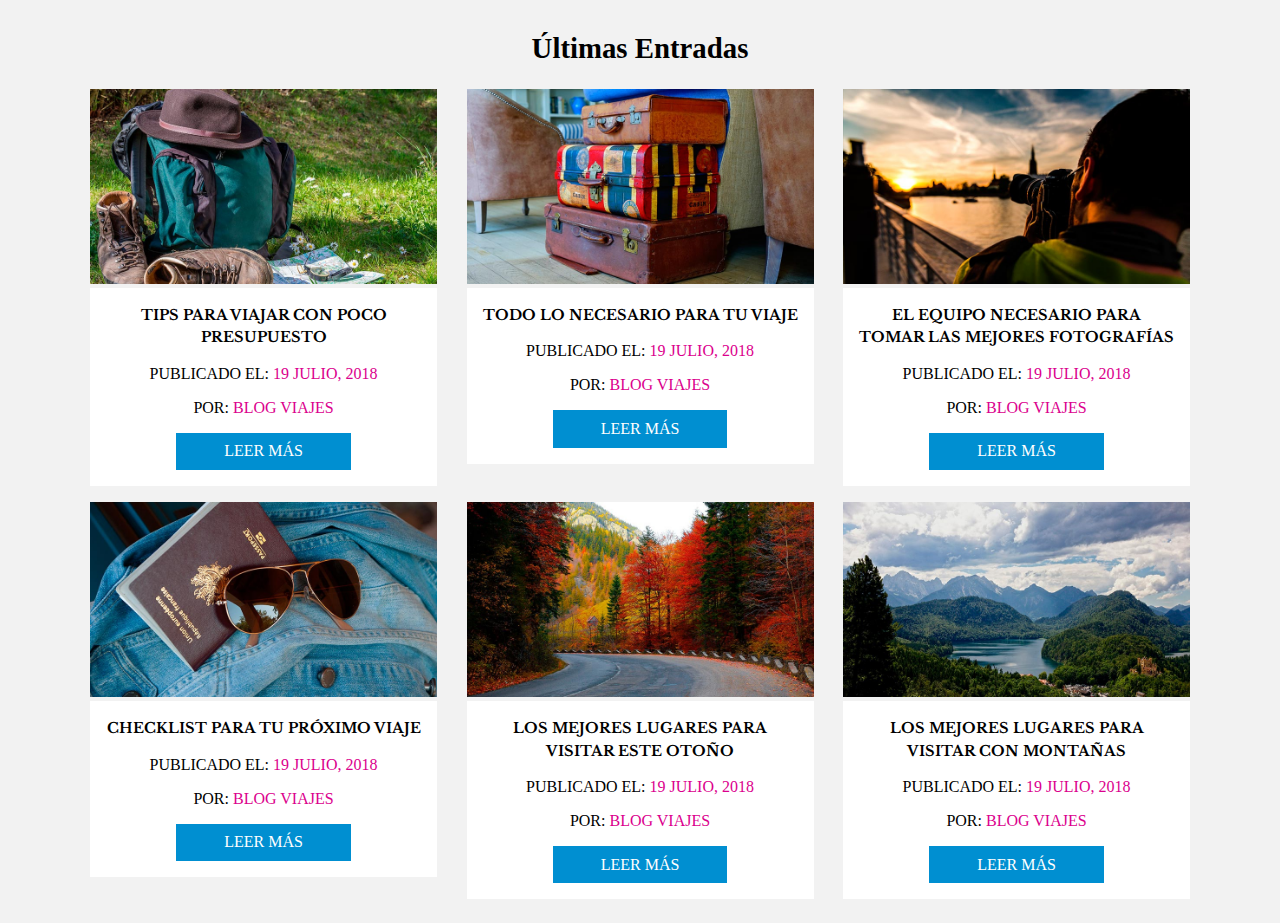
<file: cards-flexbox/index.html>
<!DOCTYPE html>
<html lang='en'>
  <head>
    <meta charset='UTF-8' />
    <meta name='viewport' content='width=device-width, initial-scale=1.0' />
    <meta http-equiv='X-UA-Compatible' content='ie=edge' />
    <title>Cards Flexbox</title>
    <link
      rel='stylesheet'
      href='https://necolas.github.io/normalize.css/8.0.0/normalize.css'
    />
    <link
      href='https://fonts.googleapis.com/css?family=Libre+Baskerville:400,700'
      rel='stylesheet'
    />
    <link rel='stylesheet' href='css/styles.css' />
  </head>
  <body>

    <div class='contenedor'>

      <main class='contenido-principal'>

        <h2>Últimas Entradas</h2>
        <article class='entrada'>
          <img src='img/01.jpg' alt='texto entrada' />
          <div class='contenido'>
            <h3>Tips para viajar con poco presupuesto</h3>
            <p>Publicado el: <span>19 Julio, 2018</span></p>
            <p>Por: <span>Blog Viajes</span></p>
            <a href='#' class='boton'> Leer más</a>
          </div>
        </article>

        <article class='entrada'>
          <img src='img/02.jpg' alt='texto entrada' />
          <div class='contenido'>
            <h3>Todo lo necesario para tu viaje</h3>
            <p>Publicado el: <span>19 Julio, 2018</span></p>
            <p>Por: <span>Blog Viajes</span></p>
            <a href='#' class='boton'> Leer más</a>
          </div>
        </article>

        <article class='entrada'>
          <img src='img/03.jpg' alt='texto entrada' />
          <div class='contenido'>
            <h3>El equipo necesario para tomar las mejores fotografías</h3>
            <p>Publicado el: <span>19 Julio, 2018</span></p>
            <p>Por: <span>Blog Viajes</span></p>
            <a href='#' class='boton'> Leer más</a>
          </div>
        </article>

        <article class='entrada'>
          <img src='img/04.jpg' alt='texto entrada' />
          <div class='contenido'>
            <h3>Checklist para tu próximo viaje</h3>
            <p>Publicado el: <span>19 Julio, 2018</span></p>
            <p>Por: <span>Blog Viajes</span></p>
            <a href='#' class='boton'> Leer más</a>
          </div>
        </article>

        <article class='entrada'>
          <img src='img/05.jpg' alt='texto entrada' />
          <div class='contenido'>
            <h3>Los mejores lugares para visitar este otoño</h3>
            <p>Publicado el: <span>19 Julio, 2018</span></p>
            <p>Por: <span>Blog Viajes</span></p>
            <a href='#' class='boton'> Leer más</a>
          </div>
        </article>

        <article class='entrada'>
          <img src='img/06.jpg' alt='texto entrada' />
          <div class='contenido'>
            <h3>Los mejores lugares para visitar con montañas</h3>
            <p>Publicado el: <span>19 Julio, 2018</span></p>
            <p>Por: <span>Blog Viajes</span></p>
            <a href='#' class='boton'> Leer más</a>
          </div>
        </article>

      </main>
      
    </div>
    <!--.contenido-->
  </body>
</html>
</file>
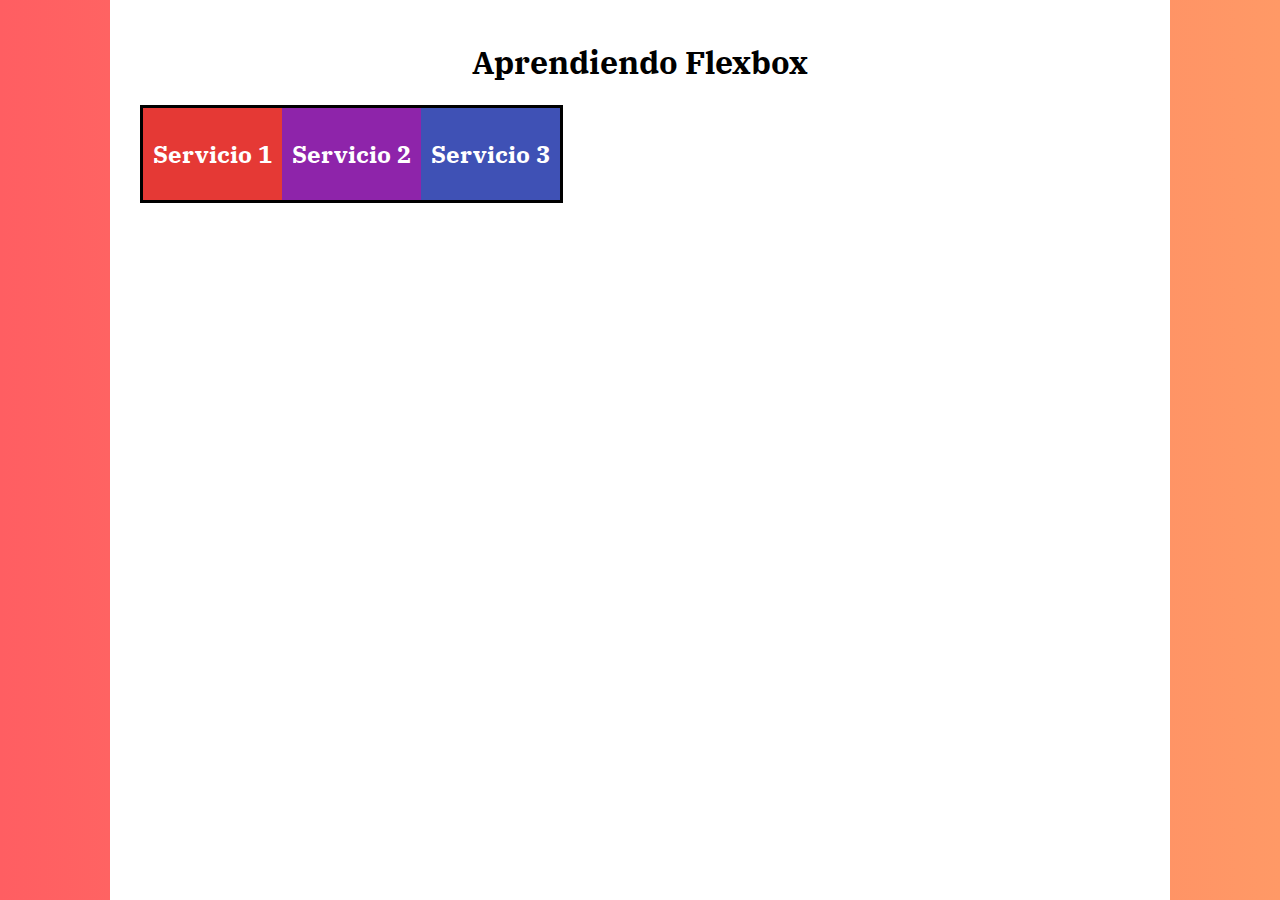
<file: basicos-flexbox/01-fin/index.html>
<!DOCTYPE html>
<html lang="en">
<head>
    <meta charset="UTF-8">
    <meta name="viewport" content="width=device-width, initial-scale=1.0">
    <meta http-equiv="X-UA-Compatible" content="ie=edge">
    <title>Flexbox 01</title>
    <link rel="stylesheet" href="https://necolas.github.io/normalize.css/8.0.0/normalize.css">
    <link href="https://fonts.googleapis.com/css?family=IBM+Plex+Serif" rel="stylesheet">
    <link rel="stylesheet" href="styles.css">
    
</head>
<body>

    <div class="contenedor">
        <h1>Aprendiendo Flexbox</h1>

        <div class="contenedor-flex">
            <div class="elemento-flex elemento-1">
                <h2>Servicio 1</h2>
            </div>
            <div class="elemento-flex elemento-2">
                <h2>Servicio 2</h2>
            </div>
            <div class="elemento-flex elemento-3">
                <h2>Servicio 3</h2>
            </div>
        </div>
    </div>
    
</body>
</html>
</file>
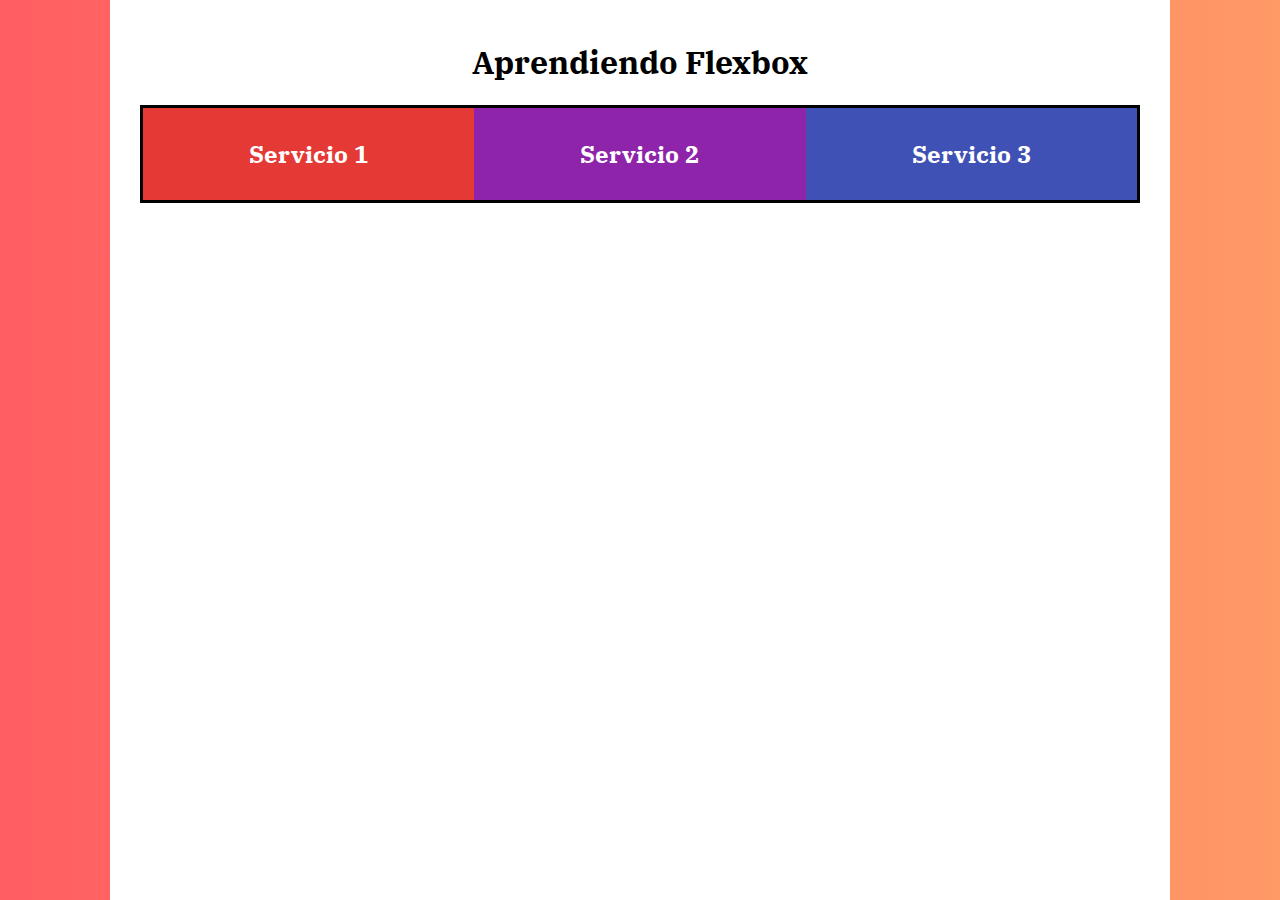
<file: basicos-flexbox/01-inicio/index.html>
<!DOCTYPE html>
<html lang="en">
<head>
    <meta charset="UTF-8">
    <meta name="viewport" content="width=device-width, initial-scale=1.0">
    <meta http-equiv="X-UA-Compatible" content="ie=edge">
    <title>Flexbox 01</title>
    <link rel="stylesheet" href="https://necolas.github.io/normalize.css/8.0.0/normalize.css">
    <link href="https://fonts.googleapis.com/css?family=IBM+Plex+Serif" rel="stylesheet">
    <link rel="stylesheet" href="styles.css">
    
</head>
<body>
    <div class="contenedor">
        <h1>Aprendiendo Flexbox</h1>

        <div class="contenedor-flex">
            <div class="elemento-flex elemento-1">
                <h2>Servicio 1</h2>
            </div>
            <div class="elemento-flex elemento-2">
                <h2>Servicio 2</h2>
            </div>
            <div class="elemento-flex elemento-3">
                <h2>Servicio 3</h2>
            </div>
        </div>
    </div>
    
</body>
</html>
</file>
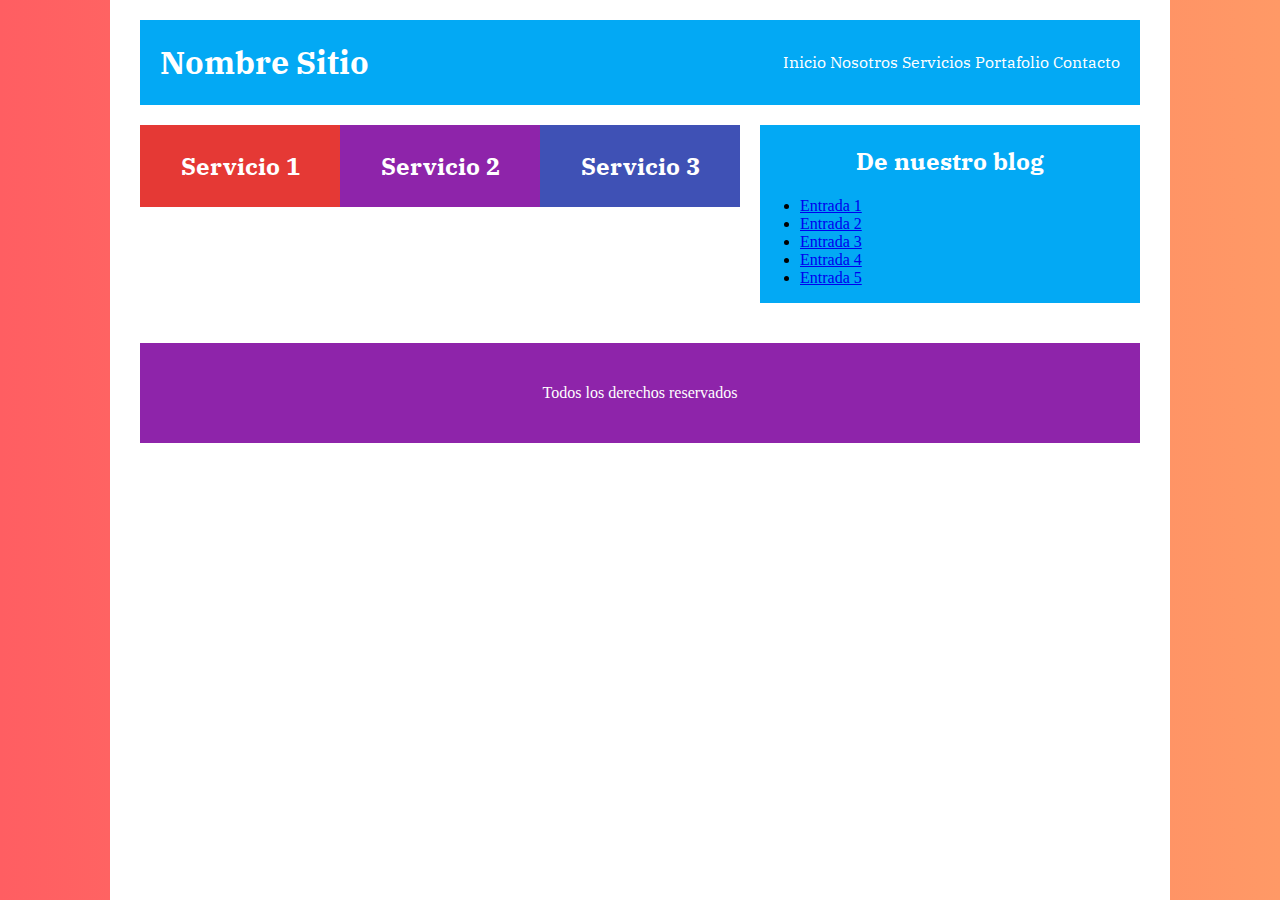
<file: basicos-flexbox/07-practica-fin/index.html>
<!DOCTYPE html>
<html lang="en">
<head>
    <meta charset="UTF-8">
    <meta name="viewport" content="width=device-width, initial-scale=1.0">
    <meta http-equiv="X-UA-Compatible" content="ie=edge">
    <title>Flexbox 01</title>
    <link rel="stylesheet" href="https://necolas.github.io/normalize.css/8.0.0/normalize.css">
    <link href="https://fonts.googleapis.com/css?family=IBM+Plex+Serif" rel="stylesheet">
    <link rel="stylesheet" href="styles.css">
    
</head>
<body>

    <div class="contenedor">

        <header class="header-sitio">
                <h1>Nombre Sitio</h1>
                <nav>
                        <a href="#">Inicio</a>
                        <a href="#">Nosotros</a>
                        <a href="#">Servicios</a>
                        <a href="#">Portafolio</a>
                        <a href="#">Contacto</a>
                </nav>
        </header>


        <main class="contenedor-flex">
            <div class="principal">
                <div class="servicios">
                    <div class="servicio elemento-1">
                        <h2>Servicio 1</h2>
                    </div>
                    <div class="servicio elemento-2">
                        <h2>Servicio 2</h2>
                    </div>
                    <div class="servicio elemento-3">
                        <h2>Servicio 3</h2>
                    </div>
                </div>
            </div>

            <aside>
                <h2>De nuestro blog</h2>
                <ul>
                    <li><a href="#">Entrada 1</a></li>
                    <li><a href="#">Entrada 2</a></li>
                    <li><a href="#">Entrada 3</a></li>
                    <li><a href="#">Entrada 4</a></li>
                    <li><a href="#">Entrada 5</a></li>
                </ul>
            </aside>
        </main>

        <footer>
            <p>Todos los derechos reservados</p>
        </footer>
 
    </div>
    
</body>
</html>
</file>
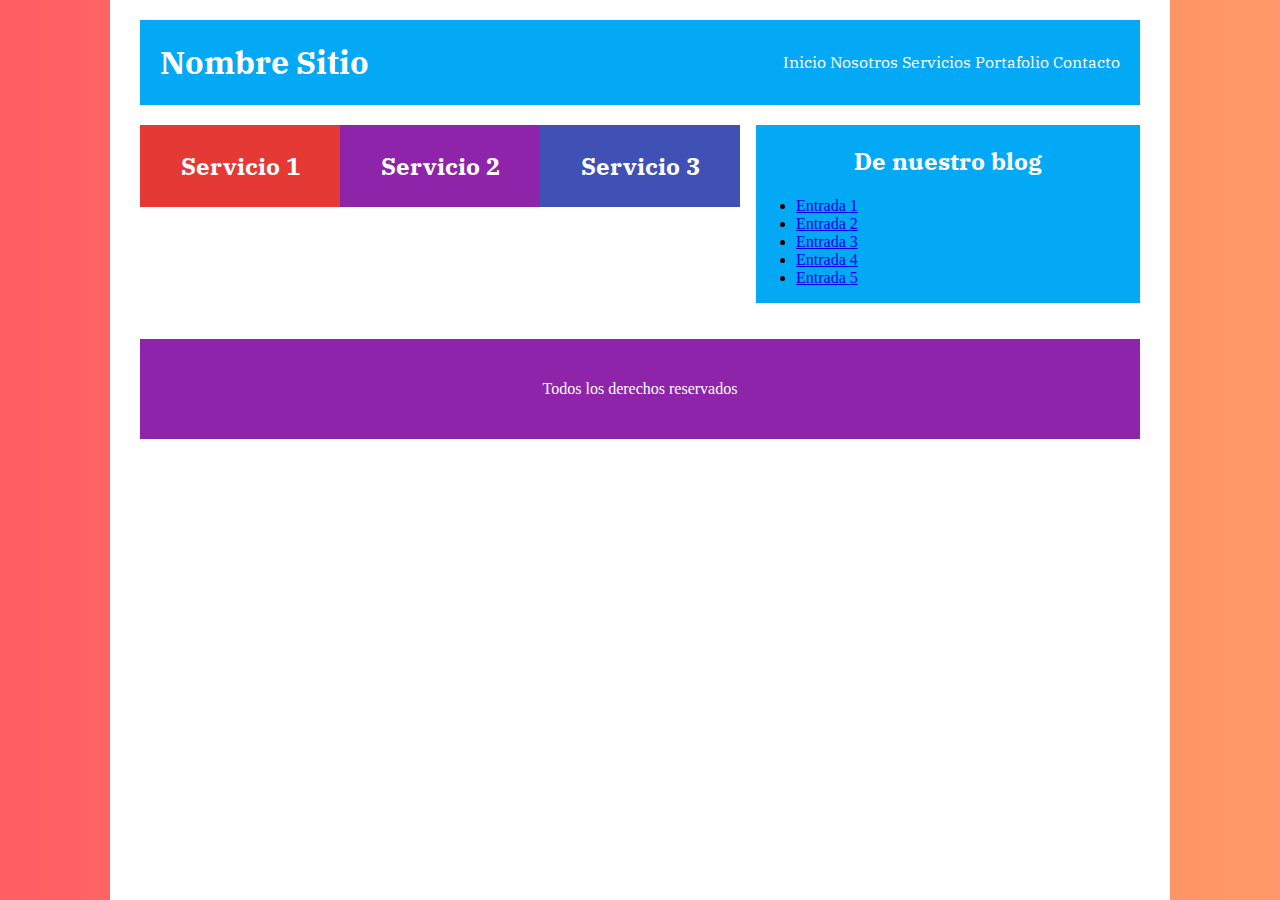
<file: basicos-flexbox/07-practica-inicio/index.html>
<!DOCTYPE html>
<html lang="en">
<head>
    <meta charset="UTF-8">
    <meta name="viewport" content="width=device-width, initial-scale=1.0">
    <meta http-equiv="X-UA-Compatible" content="ie=edge">
    <title>Flexbox Proyecto</title>
    <link rel="stylesheet" href="https://necolas.github.io/normalize.css/8.0.0/normalize.css">
    <link href="https://fonts.googleapis.com/css?family=IBM+Plex+Serif" rel="stylesheet">
    <link rel="stylesheet" href="styles.css">
    
</head>
<body>
    <div class="contenedor">

        <header class="header-sitio">
                <h1>Nombre Sitio</h1>
                <nav>
                        <a href="#">Inicio</a>
                        <a href="#">Nosotros</a>
                        <a href="#">Servicios</a>
                        <a href="#">Portafolio</a>
                        <a href="#">Contacto</a>
                </nav>
        </header>


        <main class="contenedor-flex">
            <div class="principal">
                <div class="servicios">
                    <div class="servicio elemento-1">
                        <h2>Servicio 1</h2>
                    </div>
                    <div class="servicio elemento-2">
                        <h2>Servicio 2</h2>
                    </div>
                    <div class="servicio elemento-3">
                        <h2>Servicio 3</h2>
                    </div>
                </div>
            </div>

            <aside>
                <h2>De nuestro blog</h2>
                <ul>
                    <li><a href="#">Entrada 1</a></li>
                    <li><a href="#">Entrada 2</a></li>
                    <li><a href="#">Entrada 3</a></li>
                    <li><a href="#">Entrada 4</a></li>
                    <li><a href="#">Entrada 5</a></li>
                </ul>
            </aside>
        </main>

        <footer>
            <p>Todos los derechos reservados</p>
        </footer>
 
    </div>
    
</body>
</html>
</file>
<file: cards-flexbox/css/styles.css>
body {
  box-sizing: border-box;
  background-color: #f2f2f2;
}

.contenedor {
  max-width: 1100px;
  margin: 0 auto;
}

h2 {
  flex: 0 1 100%;
  text-align: center;
  font-size: 1.8rem;
}

h3 {
  font-family: "Libre Baskerville", serif;
  margin: 0;
  font-weight: 700;
}

img {
  max-width: 100%;
}

@media screen and (min-width: 480px) {
  .contenido-principal {
    display: flex;
    flex-wrap: wrap;
    justify-content: space-between;
  }
  .entrada {
    flex: 0 1 calc(50% - 1rem);
  }
}

@media screen and (min-width: 768px) {
  .entrada {
    flex: 0 1 calc(33% - 1rem);
  }
}

.entrada {
  margin-bottom: 1rem;
}

.contenido {
  background-color: #ffffff;
  text-align: center;
  padding: 1rem;
  text-transform: uppercase;
}

.contenido span {
    color: #db008d;
}
.contenido h3 {
  text-align: center;
  font-size: 0.9rem;
  line-height: 1.4rem;
}

.boton {
    background-color: #008fd1;
    color: white;
    padding: .6rem 3rem;
    display: inline-block;
    text-decoration: none;
}
</file>
<file: basicos-flexbox/01-fin/styles.css>
body {
    box-sizing: border-box;
    margin:0;
    background: #ff9966;  /* fallback for old browsers */
    background: -webkit-linear-gradient(to right, #ff5e62, #ff9966);  /* Chrome 10-25, Safari 5.1-6 */
    background: linear-gradient(to right, #ff5e62, #ff9966); /* W3C, IE 10+/ Edge, Firefox 16+, Chrome 26+, Opera 12+, Safari 7+ */
}

.contenedor {
    background-color: white;
    height: calc( 100vh - 20px );
    max-width: 1000px;
    margin: 0 auto;
    padding: 20px 30px 0 30px;
}
h1, h2 {
    text-align: center;
    font-family: 'IBM Plex Serif', serif;
}
h2 {
    color:white;
}

.contenedor-flex {
    display: flex;
    display: inline-flex;
    border: 3px solid black;
}

.elemento-flex {
    padding: 10px;
    background-color: #E53935;
}

.elemento-flex:nth-child(2) {
    background-color: #8E24AA;
}

.elemento-flex:nth-child(3) {
    background-color: #3F51B5;
}
</file>
<file: basicos-flexbox/01-inicio/styles.css>
body {
  box-sizing: border-box;
  margin: 0;
  background: #ff9966; /* fallback for old browsers */
  background: -webkit-linear-gradient(
    to right,
    #ff5e62,
    #ff9966
  ); /* Chrome 10-25, Safari 5.1-6 */
  background: linear-gradient(
    to right,
    #ff5e62,
    #ff9966
  ); /* W3C, IE 10+/ Edge, Firefox 16+, Chrome 26+, Opera 12+, Safari 7+ */
}

.contenedor {
  background-color: white;
  height: calc(100vh - 20px);
  max-width: 1000px;
  margin: 0 auto;
  padding: 20px 30px 0 30px;
}
h1,
h2 {
  text-align: center;
  font-family: "IBM Plex Serif", serif;
}
h2 {
  color: white;
}

.contenedor-flex {
  display: flex;
  border: 3px solid black;

  /* Direcciones */
  /* flex-direction: row; */

  /* Wrap*/
  /* flex-wrap: wrap; */

  /* Flex flow - column o row y wrap, nowrap o wrap-reverse */
  flex-flow: row wrap;
}

.elemento-flex {
  padding: 10px;
  /* flex-grow: 1; */

  /* flex: toma 3 parametros: 1 flex-grow flex-shrink flex-basis*/
  flex: 1 1 300px;
}

.elemento-flex:nth-child(1) {
  padding: 10px;
  background-color: #e53935;
}

.elemento-flex:nth-child(2) {
  background-color: #8e24aa;
  /* flex-grow: 7; */
  /* flex-shrink: 0;
  flex-grow: 0; */
  /* flex-basis: 50%; */
}

.elemento-flex:nth-child(3) {
  background-color: #3f51b5;
  /* flex: toma 3 parametros: 1 flex-grow flex-shrink flex-basis*/
}

/* @media screen and (min-width: 768px) {
  .elemento-flex:nth-child(3) {
    order: -1;
    background-color: #3f51b5;
  }

  .elemento-flex:nth-child(2) {
    order: 3;
  }
} */
</file>
<file: basicos-flexbox/07-practica-fin/styles.css>
body {
    box-sizing: border-box;
    margin:0;
    background: #ff9966;  /* fallback for old browsers */
    background: -webkit-linear-gradient(to right, #ff5e62, #ff9966);  /* Chrome 10-25, Safari 5.1-6 */
    background: linear-gradient(to right, #ff5e62, #ff9966); /* W3C, IE 10+/ Edge, Firefox 16+, Chrome 26+, Opera 12+, Safari 7+ */
}
.header-sitio {
    background-color: #03A9F4;
    padding:0 20px;
    /* Flex aqui*/
    display: flex;
    flex-direction: column;
}
@media screen and (min-width:768px) {
    .header-sitio {
        flex-direction: row;
        justify-content: space-between;
    }
}
.header-sitio h1 {
    color:white;
}
nav {
    /* Flex aqui*/
    align-self: center;
}
nav a {
    color: white; 
    font-family: 'IBM Plex Serif', serif;
    text-decoration: none;
}

.contenedor {
    background-color: white;
    height: calc( 100vh - 20px );
    max-width: 1000px;
    margin: 0 auto;
    padding: 20px 30px 0 30px;
}
h1, h2 {
    text-align: center;
    font-family: 'IBM Plex Serif', serif;
}
h2 {
    color:white;
}

.contenedor-flex {
    margin-top: 20px;
    /* Flex aqui*/
    display: flex;
    flex-direction: column;
}
@media screen and (min-width:768px) { 
    .contenedor-flex {
        flex-direction: row;
    }
}

.principal {
    flex:1;
    order:2;
}
aside {
    /* flex aqui*/
    flex:1;
    margin-bottom: 20px;
}

aside {
    background-color: #03A9F4;
}
@media screen and (min-width:768px) {
    .principal {
        margin-right: 20px;
        /* Flex aqui*/
        /* flex-grow flex-shrink basis */
        flex: 0 1 60% ;
        order:-1;
    }
    aside {
        flex:2;
    }
}
.servicios {
    /* Flex aqui*/
    display: flex;
    flex-wrap: wrap;
}
.servicios .servicio {
    /* Flex aqui*/
    flex:1;
}
@media screen and (min-width:768px) {
    .servicios .servicio {
        flex: 0 1 calc ( 33.3% - 1rem);
    }
}

.servicio {
    padding: 5px;
    background-color: #E53935;
}
.servicio:nth-child(1) {

}

.servicio:nth-child(2) {
    background-color: #8E24AA;
}

.servicio:nth-child(3) {
    background-color: #3F51B5;
}

footer {
    height: 100px;
    background-color: #8E24AA;
    margin-top: 20px;
    /* Flex aqui*/
    display: flex;
    justify-content: center;
    align-items: center;
}
footer p {
    color: white;
}
</file>
<file: basicos-flexbox/07-practica-inicio/styles.css>
body {
  box-sizing: border-box;
  margin: 0;
  background: #ff9966; /* fallback for old browsers */
  background: -webkit-linear-gradient(
    to right,
    #ff5e62,
    #ff9966
  ); /* Chrome 10-25, Safari 5.1-6 */
  background: linear-gradient(
    to right,
    #ff5e62,
    #ff9966
  ); /* W3C, IE 10+/ Edge, Firefox 16+, Chrome 26+, Opera 12+, Safari 7+ */
}

.header-sitio {
  background-color: #03a9f4;
  padding: 0 20px;
  /* Flex aqui*/
  display: flex;
  flex-direction: column;
}

@media screen and (min-width: 768px) {
  .header-sitio {
    /* Flex aqui*/
    flex-direction: row;
    justify-content: space-between;
  }
}

.header-sitio h1 {
  color: white;
}

nav {
  /* Flex aqui*/
  align-self: center;
}

nav a {
  color: white;
  font-family: "IBM Plex Serif", serif;
  text-decoration: none;
}

.contenedor {
  background-color: white;
  min-height: calc(100vh - 20px);
  max-width: 1000px;
  margin: 0 auto;
  padding: 20px 30px 0 30px;
}
h1,
h2 {
  text-align: center;
  font-family: "IBM Plex Serif", serif;
}
h2 {
  color: white;
}

.contenedor-flex {
  margin-top: 20px;
  /* Flex aqui*/
  display: flex;
  flex-direction: column;
}
@media screen and (min-width: 768px) {
  .contenedor-flex {
    /* Flex aqui*/
    flex-direction: row;
  }
}

.principal {
  /* Flex aqui*/
  order: 2;
}
aside {
  /* flex aqui*/
  margin-bottom: 1rem;
}

aside {
  background-color: #03a9f4;
}
@media screen and (min-width: 768px) {
  .principal {
    /* Flex aqui*/
    flex: 0 1 60%;
    margin-right: 1rem;
    order: -1;
  }
  aside {
    /* Flex aqui*/
    flex: 1;
  }
}

.servicios .servicio {
  /* Flex aqui*/
}
@media screen and (min-width: 768px) {
  .servicios {
    /* Flex aqui*/
    display: flex;
  }
  .servicios .servicio {
    /* Flex aqui*/
    flex: 1;
  }
}

.servicio {
  padding: 5px;
  background-color: #e53935;
}

.servicio:nth-child(2) {
  background-color: #8e24aa;
}

.servicio:nth-child(3) {
  background-color: #3f51b5;
}

footer {
  height: 100px;
  background-color: #8e24aa;
  margin-top: 20px;
  /* Flex aqui*/
  display: flex;
  justify-content: center;
  align-items: center;
}
footer p {
  color: white;
}
</file>
